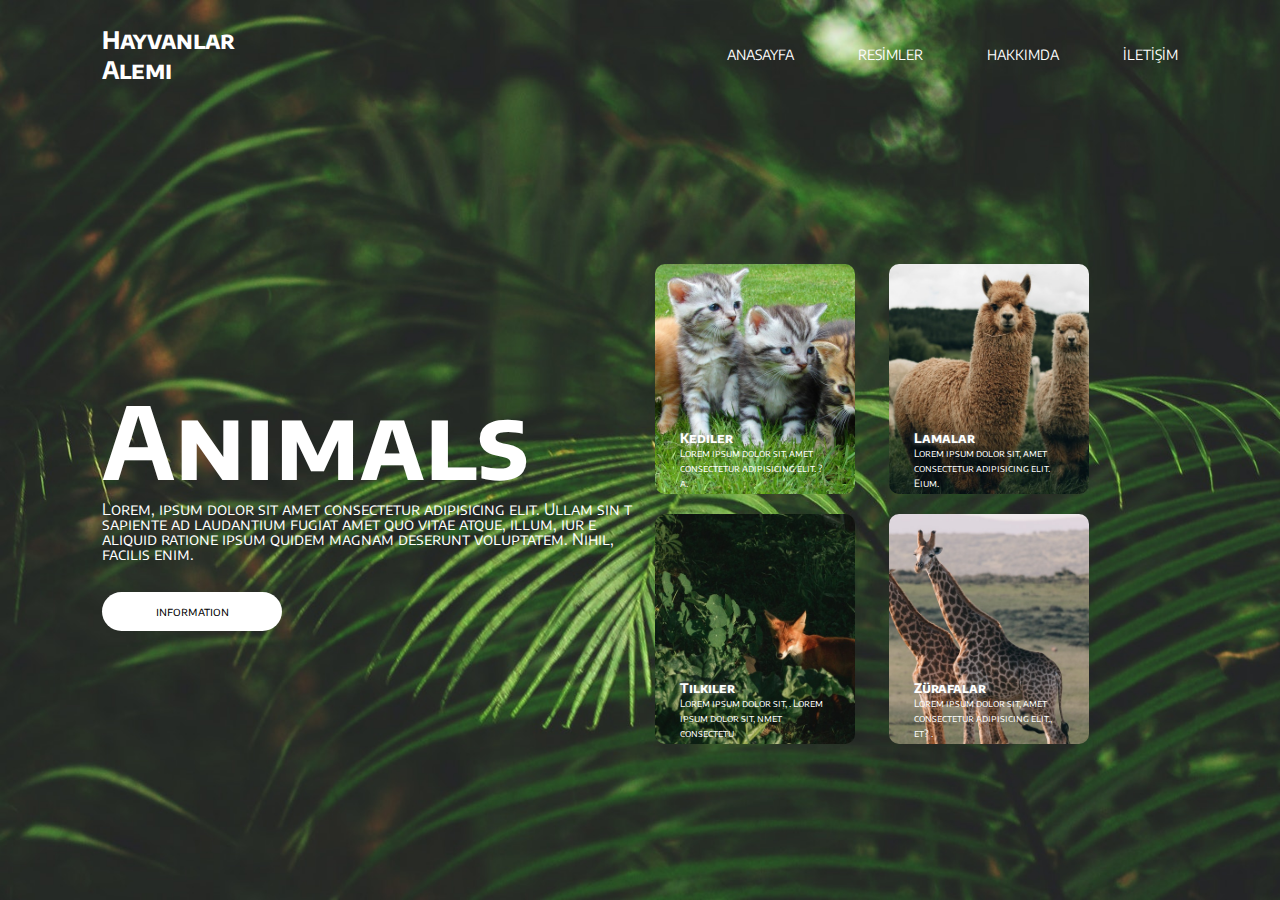
<file: index.html>
<!DOCTYPE html>
<html lang="en">

<head>
    <meta charset="UTF-8">
    <meta http-equiv="X-UA-Compatible" content="IE=edge">
    <meta name="viewport" content="width=device-width, initial-scale=1.0">
    <link rel="preconnect" href="https://fonts.googleapis.com">
    <link rel="preconnect" href="https://fonts.gstatic.com" crossorigin>
    <link href="https://fonts.googleapis.com/css2?family=Encode+Sans+SC&display=swap" rel="stylesheet">
<!-- CSS only -->
<link href="https://cdn.jsdelivr.net/npm/bootstrap@5.2.0-beta1/dist/css/bootstrap.min.css" rel="stylesheet" integrity="sha384-0evHe/X+R7YkIZDRvuzKMRqM+OrBnVFBL6DOitfPri4tjfHxaWutUpFmBp4vmVor" crossorigin="anonymous">
    <link rel="stylesheet" href="style.css">

    <title>Promotion</title>

</head>

<body>
    <div class="containerr">
        <div class="navbarr">
            <h2 class="logo"> Hayvanlar Alemi</h2>
            <nav>
                <ul>
                    <li><a href="index.html">ANASAYFA</a></li>
                    <li><a href="">RESİMLER</a></li>
                    <li><a href="hakkimda.html">HAKKIMDA</a></li>
                    <li><a href="iletisim.html">İLETİŞİM</a> </li>
                </ul>
            </nav>
           
        </div>

        <div class="row">
            <div class="col">
                <h1>Animals</h1>
                <div class="explanation">Lorem, ipsum dolor sit amet consectetur adipisicing elit. Ullam sin t sapiente ad laudantium fugiat amet quo vitae atque, illum, iur e aliquid ratione ipsum quidem magnam deserunt voluptatem. Nihil, facilis enim.</div>
                <button type="button" class="btn btn-light bilgi">information </button>


            </div>
            <div class="col">
                <div class="card card1">
                    <h5>Kediler</h5>
                    <p>Lorem ipsum dolor sit, amet consectetur adipisicing elit. ? a.</p>
                </div>
                <div class="card card2">
                    <h5>Lamalar</h5>
                    <p>Lorem ipsum dolor sit, amet consectetur adipisicing elit. Eium.</p>
                </div>
                <div class="card card3">
                    <h5>Tilkiler</h5>
                    <p>Lorem ipsum dolor sit, . Lorem ipsum dolor sit, nmet consectetu</p>
                </div>
                <div class="card card4">
                    <h5>Zürafalar</h5>
                    <p>Lorem ipsum dolor sit, amet consectetur adipisicing elit., et? .</p>
                </div>
            </div>

        </div>
    </div>




</body>

</html>
</file>
<file: style.css>
* {
    margin: 0;
    padding: 0;
    font-family: 'Encode Sans SC', sans-serif;
}

.containerr {
    width: 100%;
    height: 100vh;
    background-image: linear-gradient(rgba(0, 0, 0, 0.7), rgba(0, 0, 0, 0.7));
    background-image: url(RESİM/background.jpg);
    background-position: center;
    background-size: cover;
    padding-left: 8%;
    padding-right: 8%;
    box-sizing: border-box;
}

.navbarr {
    display: flex;
    height: 12%;
    align-items: center;
}

.logo {
    width: 50px;
    cursor: pointer;
    color: #fff;
}

.menu-icon {
    width: 30px;
    cursor: pointer;
    margin-left: 40px;
}

nav {
    text-align: right;
    flex: 1;
}

nav ul li {
    list-style: none;
    display: inline-block;
    margin-left: 60px;
}

nav ul li a {
    text-decoration: none;
    color: #fff;
    font-size: 14px;
}

.row {
    height: 88%;
    display: flex;
    align-items: center;
}

.col {
    flex-basis: 50%;
}

h1 {
    color: #fff;
    font-size: 100px;
}

p {
    color: #fff;
    font-size: 10px;
    line-height: 15px;
    position: relative;
    top: 150px;
}

.explanation {
    color: #fff;
    font-size: 16px;
    line-height: 15px;
}

button {
    width: 180px;
    color: #000;
    font-size: 12px;
    padding: 12px 0px;
    background-color: #fff;
    border-radius: 20px;
    border: 0;
    outline: none;
    margin-top: 30px;
}

.card {
    width: 200px;
    height: 230px;
    display: inline-block;
    border-radius: 10px;
    padding: 15px 25px;
    box-sizing: border-box;
    cursor: pointer;
    margin: 10px 15px;
    background-position: center;
    background-size: cover;
    transition: transform 0.5s;
}

.card1 {
    background-image: url(RESİM/pic-1.jpg);
}

.card2 {
    background-image: url(RESİM/pic-2.jpg);
}

.card3 {
    background-image: url(RESİM/pic-3.jpg);
}

.card4 {
    background-image: url(RESİM/pic-4.jpg);
}

.card:hover {
    transform: translateY(-10px);
}

h5 {
    color: #fff;
    text-shadow: 0 0 5px #999;
    position: relative;
    top: 150px;
}
</file>
